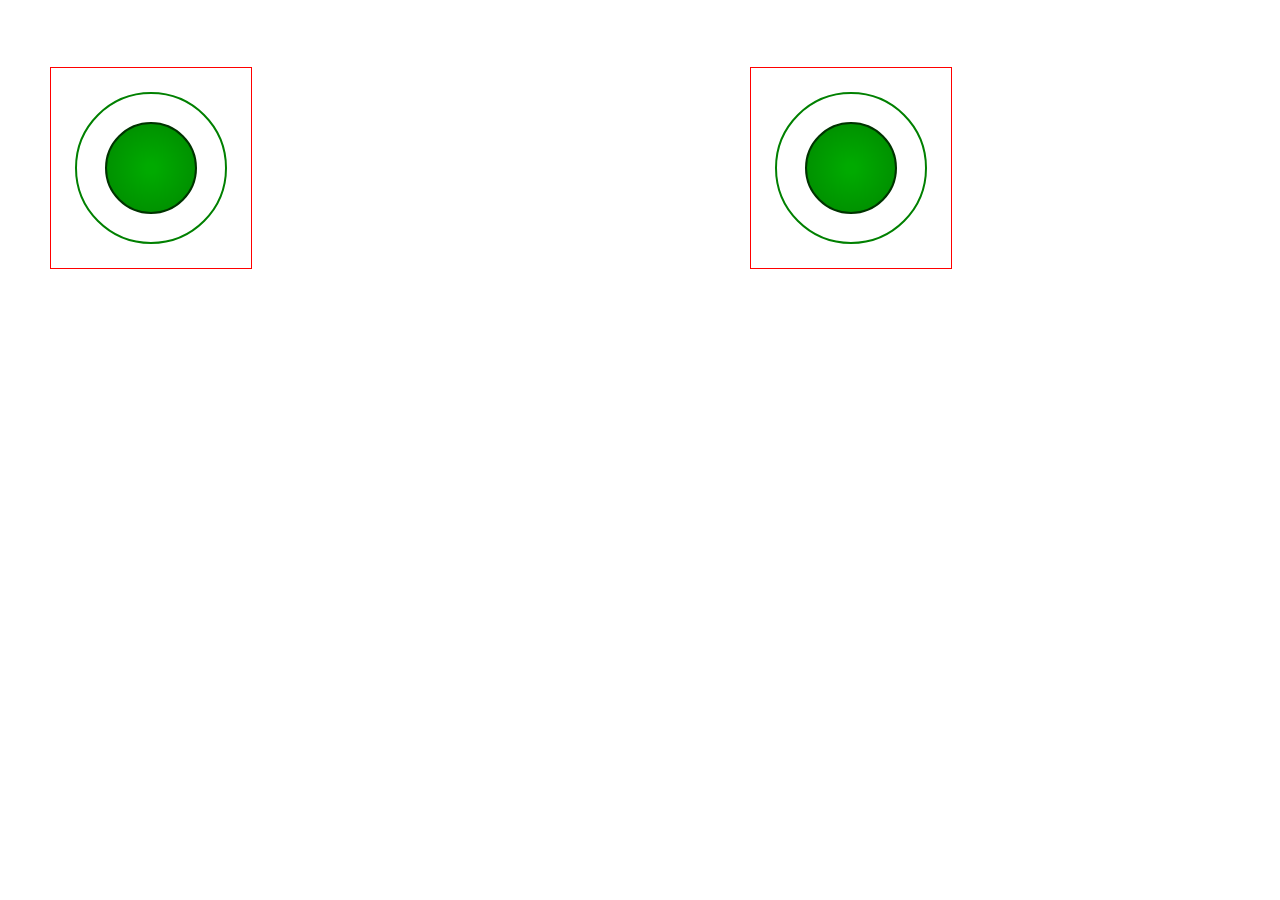
<file: JoyStick/index.html>
<!DOCTYPE HTML>

<html>
	<head>
	
		<meta charset="utf-8">

		<h1 id="coord1">
		</h1>

		<h1 id="coord2">
		</h1>



		<style>*
{
	margin-right: 400px;
	box-sizing: border-box;
}
body
{
	margin: 0px;
	padding: 0px;
	font-family: monospace;
}
.row
{
	display: inline-flex;
	clear: both;
}
.columnLateral
{
  float: left;
  width: 15%;
  min-width: 300px;
}
.columnCetral
{
  float: left;
  width: 70%;
  min-width: 300px;
}
#joy2Div
{
	width:200px;
	height:200px;
	margin:50px
}
#joystick
{
	border: 1px solid #FF0000;
}
		</style>
		<script src="joy.js"></script>
	</head>
	<meta name="viewport" content="width=device-width" />
	<body>
		<div class="row">
			<div class="columnLateral">
				<div id="joy1Div" style="width:200px;height:200px;margin:50px"></div>
			</div>
			<div class="columnLateral">
				<div id="joy2Div"></div>
			</div>			
		</div>
		<script type="text/javascript">


// Create JoyStick object into the DIV 'joy1Div'
coord2=document.getElementById("coord2");

var Joy1 = new JoyStick('joy1Div', {}, function(stickData) {
	console.log("x"+stickData.x);
	console.log("y"+stickData.y);
	coord2.innerHTML = "x:"+String(stickData.x)+" y:"+String(stickData.y);

});
coord1=document.getElementById("coord1");

// Create JoyStick object into the DIV 'joy1Div'
var Joy1 = new JoyStick('joy2Div', {}, function(stickData) {
	console.log("x"+stickData.x);
	console.log("y"+stickData.y);
	coord1.innerHTML = "x:"+String(stickData.x)+" y:"+String(stickData.y);
});

		</script>
	</body>
</html>
</file>
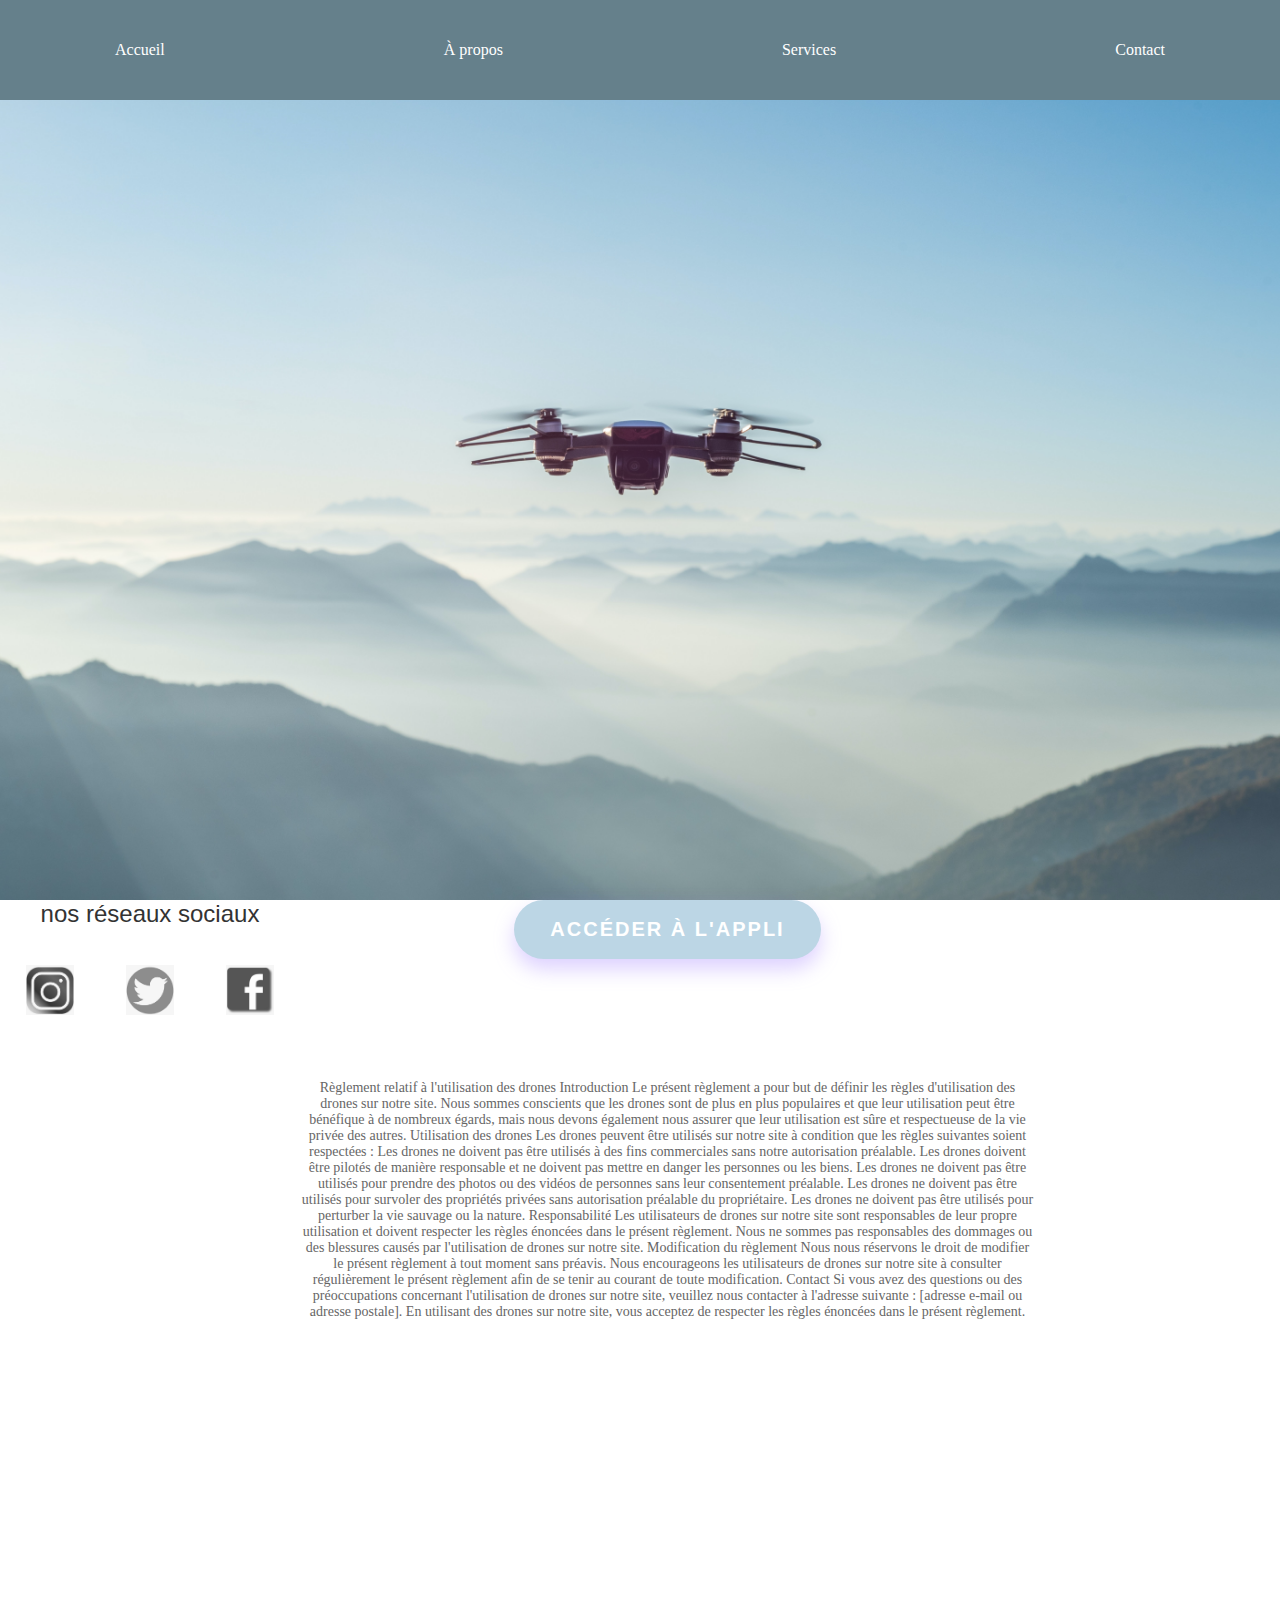
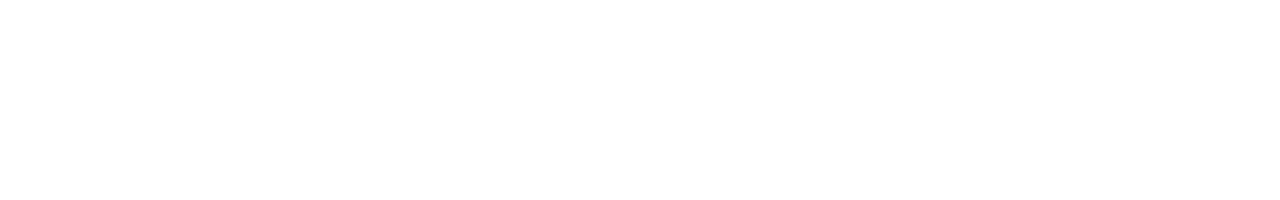
<file: JoyStick/Page-d'accès.html>
<!DOCTYPE html>
<html lang="fr">
<head>
    <link rel="stylesheet" href="styles.css">
    <meta charset="UTF-8">
    <meta http-equiv="X-UA-Compatible" content="IE=edge">
    <meta name="viewport" content="width=device-width, initial-scale=1.0">
    <title>On est là</title>
</head>
<body>
    <div class="parent">
        <div class="div1"></div>
        <div class="div3">
            <div class="nav-item"><a href="#">Accueil</a></div>
            <div class="nav-item"><a href="#">À propos</a></div>
            <div class="nav-item"><a href="#">Services</a></div>
            <div class="nav-item"><a href="#">Contact</a></div>
        </div>
        <div class="div5"></div>
    </div>

    <footer class="footer">
        <div class="div1">nos réseaux sociaux</div>
         <div class="div2"><button id="mon-bouton">Accéder à l'appli</button></div>
        <div class="div6"> Règlement relatif à l'utilisation des drones

                            Introduction
                            Le présent règlement a pour but de définir les règles d'utilisation des drones sur notre site. Nous sommes conscients que les drones sont de plus en plus populaires et que leur utilisation peut être bénéfique à de nombreux égards, mais nous devons également nous assurer que leur utilisation est sûre et respectueuse de la vie privée des autres.

                            Utilisation des drones
                            Les drones peuvent être utilisés sur notre site à condition que les règles suivantes soient respectées :

                            Les drones ne doivent pas être utilisés à des fins commerciales sans notre autorisation préalable.
                            Les drones doivent être pilotés de manière responsable et ne doivent pas mettre en danger les personnes ou les biens.
                            Les drones ne doivent pas être utilisés pour prendre des photos ou des vidéos de personnes sans leur consentement préalable.
                            Les drones ne doivent pas être utilisés pour survoler des propriétés privées sans autorisation préalable du propriétaire.
                            Les drones ne doivent pas être utilisés pour perturber la vie sauvage ou la nature.
                            Responsabilité
                            Les utilisateurs de drones sur notre site sont responsables de leur propre utilisation et doivent respecter les règles énoncées dans le présent règlement. Nous ne sommes pas responsables des dommages ou des blessures causés par l'utilisation de drones sur notre site.

                            Modification du règlement
                            Nous nous réservons le droit de modifier le présent règlement à tout moment sans préavis. Nous encourageons les utilisateurs de drones sur notre site à consulter régulièrement le présent règlement afin de se tenir au courant de toute modification.

                            Contact
                            Si vous avez des questions ou des préoccupations concernant l'utilisation de drones sur notre site, veuillez nous contacter à l'adresse suivante : [adresse e-mail ou adresse postale].

                            En utilisant des drones sur notre site, vous acceptez de respecter les règles énoncées dans le présent règlement.</div>
        
        <div class="social-buttons">
            <a href="https://www.instagram.com/axel_hany_/" target="_blank">
              <img src="1-12860_new-instagram-logo-png-transparent-png-format-instagram.png" alt="Instagram">
            </a>
            <a href="https://twitter.com/" target="_blank">
              <img src="transparent-twitter-logo-small-2.png" alt="Twitter">
            </a>
            <a href="https://www.facebook.com/" target="_blank">
              <img src="919-9194757_facebook-transparent-background-facebook-small-logo.png" alt="Facebook">
            </a>
          </div>
          
    </footer>

    <script src="Page-d'accès.js" defer></script>
</body>
</html>
</file>
<file: JoyStick/styles.css>
.parent {
  display: grid;
  grid-template-columns: repeat(5, 1fr);
  grid-template-rows: 0.5fr repeat(4, 1fr);
  grid-column-gap: 0px;
  grid-row-gap: 0px;
  width: 100vw;
  height: 100vh;
  }

.div1 { grid-area: 3/ 3 / 2 / 4; }

.div2{grid-area: 6 / 5 / 1/ 2; }

.div3{grid-area: 1 / 1/ 1 / 6; }

.div3 {
  background-color: #65808B;
  color: #fff;
  display: flex;
  justify-content: space-between;
  align-items: center;
  padding: 10px;
}

.div4{grid-area: 1 / 1 / 2 / 2; }

.div5 { grid-area: 1 / 1 / 2 / 6; }



body {
	background-image: url("alessio-soggetti-rSFxBGpnluw-unsplash.jpg");
	background-repeat: no-repeat;
	background-size: cover;
	background-position: center;
  width: 100vw;
  height: 100vh;
  margin: 0;
  padding: 0;
}


#mon-bouton {

/* Styles de base pour le bouton */

  display: inline-flex;
  align-items: center;
  justify-content: center;
  padding: 18px 36px;
  font-size: 20px;
  font-weight: bold;
  text-transform: uppercase;
  letter-spacing: 2px;
  border: none;
  border-radius: 50px;
  background-color: #BCD6E5;
  color: #fff;
  cursor: pointer;
  box-shadow: 0 10px 20px rgba(169, 140, 255, 0.4);
  overflow: hidden;
}



  
  .nav-item {
    margin: 0 100px;
  }

  a {
    color: #fff;
    text-decoration: none;
    padding: 5px;
    border-radius: 5px;
  }


  .footer {
    display: grid;
    grid-template-columns: repeat(5, 1fr);
    grid-template-rows: repeat(5, 1fr);
    grid-column-gap: 0px;
    grid-row-gap: 0px;
    width: 100vw ;
    height: 100vh;
    padding: 0;
    margin: 0 ;
    }


    .div1 { grid-area: 1 / 1 / 2 / 2; }

    .div6 { grid-area: 2 / 2 / 5 / 5; }

    .social-buttons { grid-area: 1 / 1 / 2 / 2; }

    



    .footer {
      background-color: white;
      padding: 20px;
      text-align: center;
      font-size: 14px;
      color: #666;
      padding: 0;
      margin: 0;
    }

    .social-buttons {
      display: flex;
      justify-content: center;
      align-items: center;
    }
    
    .social-buttons a {
      display: block;
      margin: 0 20px;
      width: 50px;
      height: 50px;
    }
    
    .social-buttons a img {
      width: 100%;
      height: 100%;
      object-fit: contain;
      filter: grayscale(100%);
      transition: filter 0.3s ease-in-out;
    }
    
    .social-buttons a:hover img {
      filter: none;
    }

    .image-container {
      
      width: 250px;
      height: 250px;
      margin: 20px auto;
      border: 1px solid black;
      box-shadow: 2px 2px 4px rgba(0, 0, 0, 0.3);
    }
    
    .image-container img {
      display: block;
      width: 100%;
      height: 100%;
      object-fit: cover;
    }

    .div1 {
      font-family: Arial, sans-serif;
      font-size: 24px;
      color: #333333;}
</file>
